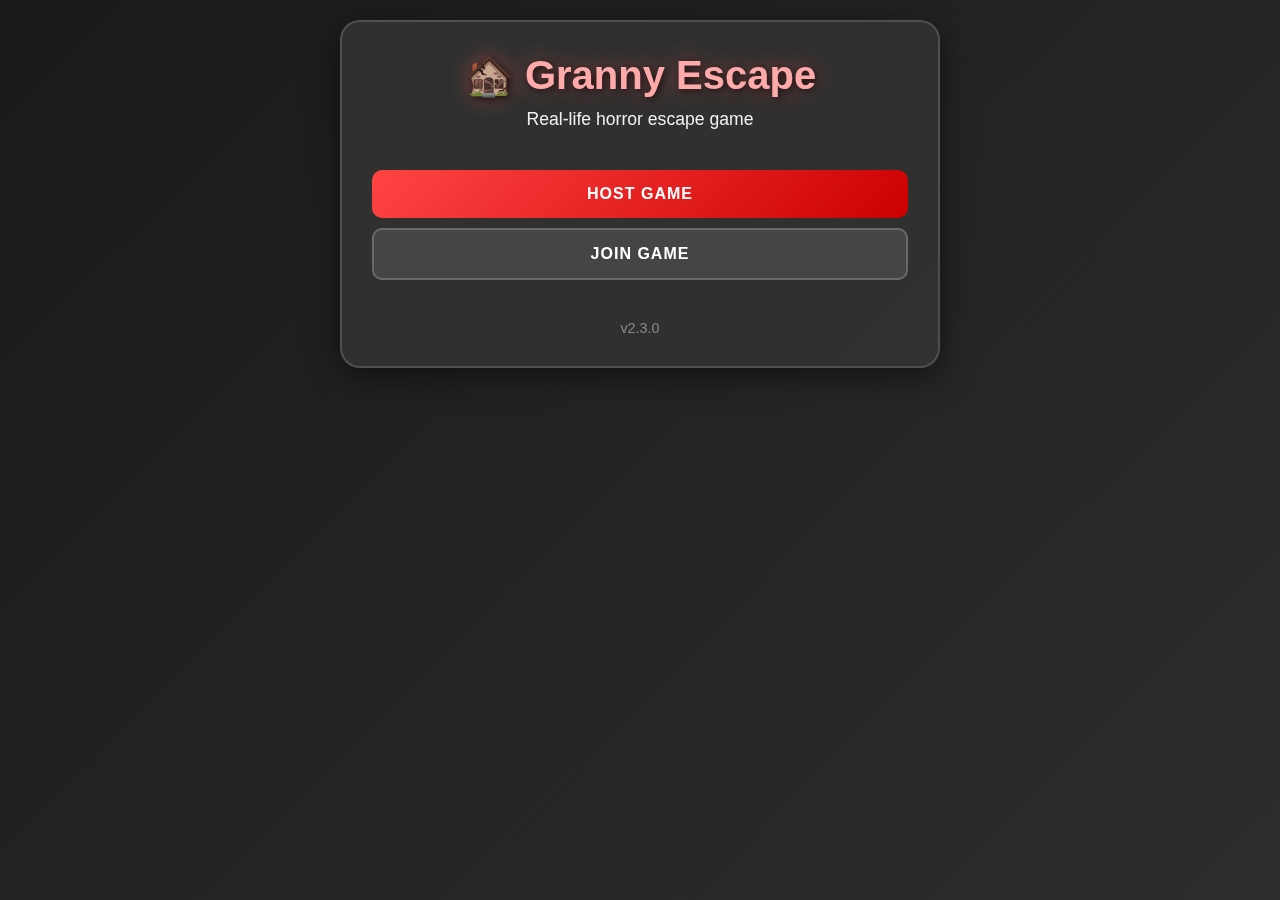
<file: index.html>
<!DOCTYPE html>
<html lang="en">
<head>
    <meta charset="UTF-8">
    <meta name="viewport" content="width=device-width, initial-scale=1.0">
    <title>Granny Escape Game</title>
    <link rel="stylesheet" href="styles.css">
</head>
<body>
    <!-- Welcome Screen -->
    <div id="welcome-screen" class="screen active">
        <div class="container">
            <h1>🏚️ Granny Escape</h1>
            <p class="subtitle">Real-life horror escape game</p>
            <button onclick="showHostSetup()" class="btn btn-primary">Host Game</button>
            <button onclick="showJoinGame()" class="btn btn-secondary">Join Game</button>
            <div style="text-align: center; margin-top: 30px; color: #888; font-size: 0.9rem;">v2.3.0</div>
        </div>
    </div>

    <!-- Host Setup Screen -->
    <div id="host-setup-screen" class="screen">
        <div class="container">
            <h2>Host Game Setup</h2>
            
            <div class="form-group">
                <label>Number of Levels</label>
                <input type="number" id="num-levels" min="1" max="10" value="5">
            </div>

            <div class="form-group">
                <label>Lives Per Player</label>
                <input type="number" id="num-lives" min="1" max="10" value="3">
            </div>

            <div class="form-group">
                <label>Sound Interval - Minimum: <span id="interval-min-value">10</span> seconds</label>
                <input type="range" id="sound-interval-min" min="5" max="60" value="10" step="1" oninput="updateIntervalMinDisplay()">
            </div>

            <div class="form-group">
                <label>Sound Interval - Maximum: <span id="interval-max-value">30</span> seconds</label>
                <input type="range" id="sound-interval-max" min="5" max="60" value="30" step="1" oninput="updateIntervalMaxDisplay()">
            </div>

            <div class="form-group">
                <label>Sound Volume: <span id="volume-value">50</span>%</label>
                <input type="range" id="sound-volume" min="0" max="100" value="50" step="5" oninput="updateVolumeDisplay()">
                <button onclick="testSound()" class="btn btn-secondary" style="margin-top: 10px;">🔊 Test Sound</button>
            </div>

            <div id="levels-config">
                <!-- Level configuration will be dynamically generated -->
            </div>

            <button onclick="generateLevelInputs()" class="btn btn-secondary">Configure Levels</button>
            <button onclick="startGame()" class="btn btn-primary" id="start-game-btn" style="display:none;">Start Game</button>
            <button onclick="showWelcome()" class="btn btn-link">Back</button>
        </div>
    </div>

    <!-- Join Game Screen -->
    <div id="join-screen" class="screen">
        <div class="container">
            <h2>Join Game</h2>
            
            <div class="form-group">
                <label>Your Name</label>
                <input type="text" id="player-name-input" placeholder="Enter your name">
            </div>

            <button onclick="joinGameFromUrl()" class="btn btn-primary">Join Game</button>
            <button onclick="showWelcome()" class="btn btn-link">Back</button>
            <div id="join-error" class="error-message"></div>
        </div>
    </div>

    <!-- Game Dashboard -->
    <div id="game-screen" class="screen">
        <div class="container">
            <div class="game-header">
                <h2 id="player-name-display"></h2>
                <div id="lives-display" class="lives"></div>
                <div id="sound-timer" class="sound-timer">Next sound in: <span id="countdown">--</span>s</div>
                <button onclick="forceRefresh()" class="btn btn-secondary" id="granny-refresh-btn" style="display: none; margin-top: 10px;">🔄 Refresh Player List</button>
            </div>

            <div class="progress-section">
                <h3>Your Progress</h3>
                <div id="player-progress" class="progress-bar"></div>
            </div>

            <div class="clues-section">
                <h3>Clues (Incomplete Levels)</h3>
                <div id="clues-list"></div>
            </div>

            <div class="code-entry-section">
                <h3>Enter Code</h3>
                <input type="number" id="code-input" placeholder="4-digit code" maxlength="4" pattern="[0-9]{4}">
                <button onclick="submitCode()" class="btn btn-primary">Submit Code</button>
                <div id="code-feedback" class="feedback-message"></div>
            </div>

            <div class="action-section">
                <button onclick="playerCaught()" class="btn btn-danger btn-large">I'VE BEEN CAUGHT</button>
            </div>

            <div class="leaderboard-section">
                <h3>Leaderboard</h3>
                <div id="leaderboard"></div>
            </div>

            <div id="game-over-message" class="game-over"></div>
        </div>
    </div>

    <audio id="game-audio" preload="auto"></audio>
    <script src="game.js"></script>
</body>
</html>
</file>
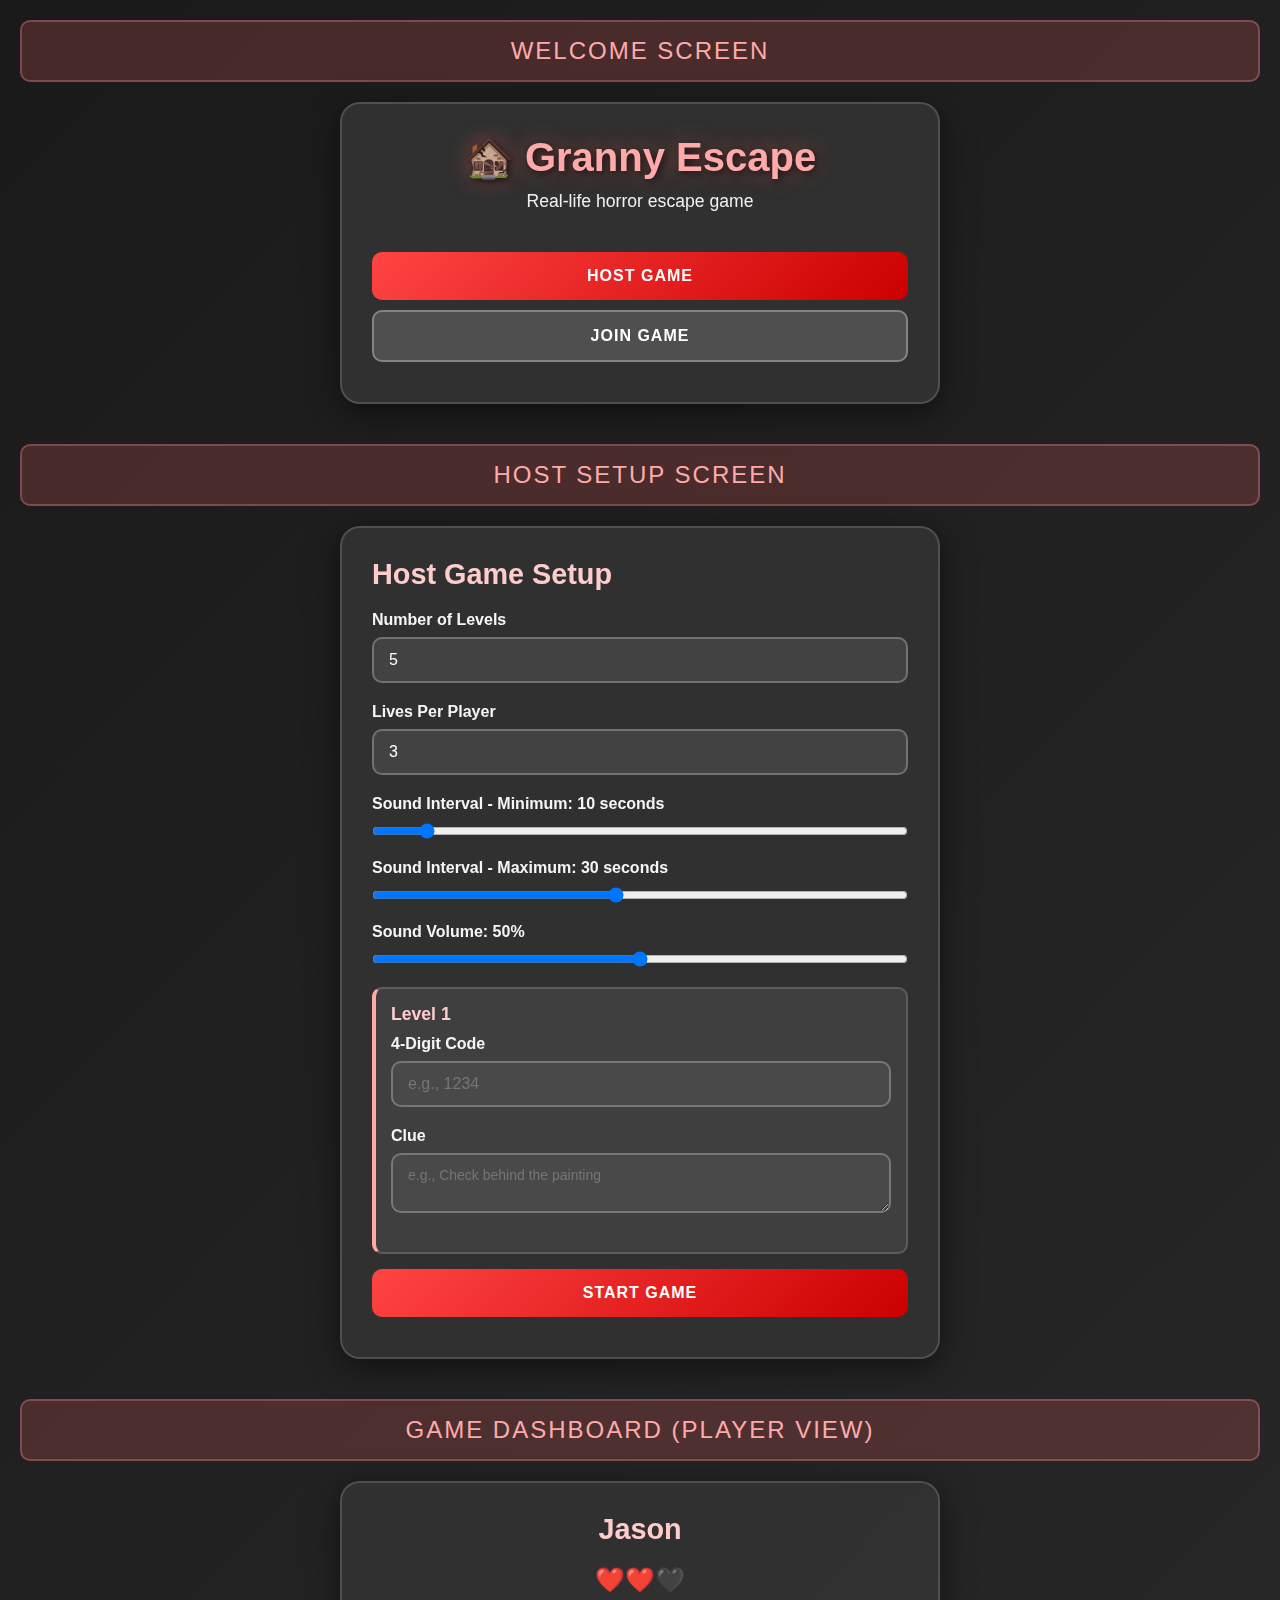
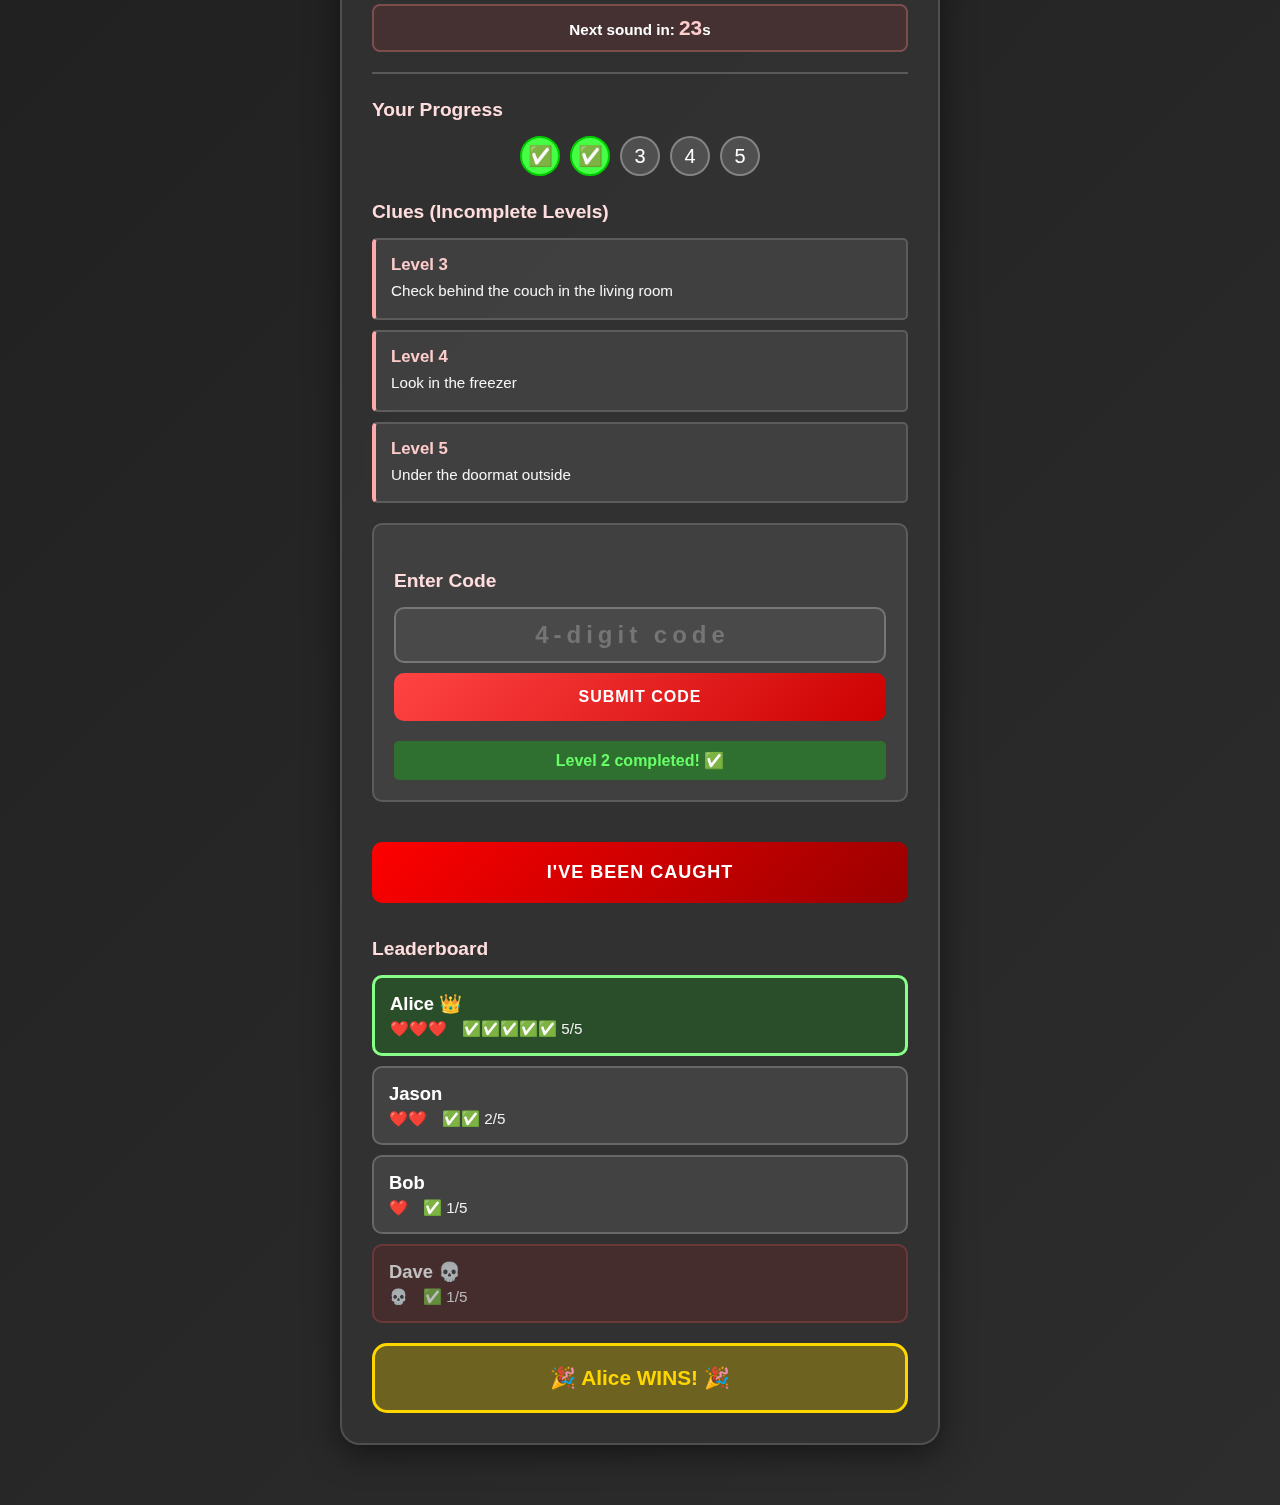
<file: working-preview.html>
<!DOCTYPE html>
<html lang="en">
<head>
    <meta charset="UTF-8">
    <meta name="viewport" content="width=device-width, initial-scale=1.0">
    <title>Granny Escape Game - Preview</title>
    <style>
        * {
            margin: 0;
            padding: 0;
            box-sizing: border-box;
        }

        body {
            font-family: -apple-system, BlinkMacSystemFont, 'Segoe UI', Roboto, Oxygen, Ubuntu, Cantarell, sans-serif;
            background: linear-gradient(135deg, #1a1a1a 0%, #2d2d2d 100%);
            color: #f5f5f5;
            min-height: 100vh;
            padding: 20px;
        }

        .container {
            max-width: 600px;
            margin: 0 auto 40px;
            background: rgba(50, 50, 50, 0.95);
            border-radius: 20px;
            padding: 30px;
            backdrop-filter: blur(10px);
            box-shadow: 0 8px 32px rgba(0, 0, 0, 0.5);
            border: 2px solid rgba(255, 255, 255, 0.15);
        }

        h1 {
            font-size: 2.5rem;
            text-align: center;
            margin-bottom: 10px;
            color: #ffaaaa;
            text-shadow: 2px 2px 8px rgba(0, 0, 0, 0.8), 0 0 20px rgba(255, 100, 100, 0.5);
        }

        h2 {
            font-size: 1.8rem;
            margin-bottom: 20px;
            color: #ffcccc;
        }

        h3 {
            font-size: 1.2rem;
            margin-bottom: 15px;
            margin-top: 25px;
            color: #ffdddd;
        }

        h4 {
            color: #ffcccc;
            margin-bottom: 10px;
            font-size: 1.1rem;
        }

        .subtitle {
            text-align: center;
            color: #f0f0f0;
            margin-bottom: 40px;
            font-size: 1.1rem;
        }

        .form-group {
            margin-bottom: 20px;
        }

        .form-group label {
            display: block;
            margin-bottom: 8px;
            color: #f5f5f5;
            font-weight: 600;
            font-size: 1rem;
        }

        input[type="text"],
        input[type="number"] {
            width: 100%;
            padding: 12px 15px;
            border: 2px solid rgba(255, 255, 255, 0.25);
            border-radius: 10px;
            background: rgba(80, 80, 80, 0.6);
            color: #ffffff;
            font-size: 16px;
        }

        textarea {
            width: 100%;
            padding: 12px 15px;
            border: 2px solid rgba(255, 255, 255, 0.25);
            border-radius: 10px;
            background: rgba(80, 80, 80, 0.6);
            color: #ffffff;
            font-size: 14px;
            font-family: inherit;
            resize: vertical;
            min-height: 60px;
        }

        input[type="range"] {
            width: 100%;
            height: 8px;
            border-radius: 5px;
            background: rgba(255, 255, 255, 0.2);
            outline: none;
        }

        .btn {
            width: 100%;
            padding: 15px 25px;
            border: none;
            border-radius: 10px;
            font-size: 16px;
            font-weight: 600;
            cursor: pointer;
            margin-bottom: 10px;
            text-transform: uppercase;
            letter-spacing: 1px;
        }

        .btn-primary {
            background: linear-gradient(135deg, #ff4444 0%, #cc0000 100%);
            color: white;
        }

        .btn-secondary {
            background: rgba(255, 255, 255, 0.15);
            color: white;
            border: 2px solid rgba(255, 255, 255, 0.3);
        }

        .btn-danger {
            background: linear-gradient(135deg, #ff0000 0%, #990000 100%);
            color: white;
            padding: 20px 25px;
            font-size: 18px;
            margin-top: 20px;
        }

        .lives {
            font-size: 1.5rem;
            text-align: center;
            margin: 10px 0;
        }

        .progress-bar {
            display: flex;
            gap: 10px;
            flex-wrap: wrap;
            justify-content: center;
        }

        .progress-item {
            width: 40px;
            height: 40px;
            border-radius: 50%;
            display: flex;
            align-items: center;
            justify-content: center;
            font-size: 20px;
            background: rgba(255, 255, 255, 0.15);
            border: 2px solid rgba(255, 255, 255, 0.3);
            color: #ffffff;
        }

        .progress-item.completed {
            background: #44ff44;
            border-color: #00cc00;
        }

        .clue-item {
            background: rgba(80, 80, 80, 0.5);
            padding: 15px;
            margin-bottom: 10px;
            border-radius: 5px;
            border: 2px solid rgba(255, 255, 255, 0.15);
            border-left: 4px solid #ffaaaa;
        }

        .clue-label {
            font-weight: bold;
            color: #ffcccc;
            margin-bottom: 5px;
            font-size: 1.05rem;
        }

        .clue-text {
            color: #f5f5f5;
            font-size: 0.95rem;
            line-height: 1.5;
        }

        .leaderboard-item {
            background: rgba(80, 80, 80, 0.6);
            padding: 15px;
            margin-bottom: 10px;
            border-radius: 10px;
            display: flex;
            justify-content: space-between;
            align-items: center;
            border: 2px solid rgba(255, 255, 255, 0.2);
        }

        .leaderboard-item.eliminated {
            opacity: 0.7;
            background: rgba(100, 40, 40, 0.6);
            border-color: rgba(255, 100, 100, 0.3);
        }

        .leaderboard-item.winner {
            background: rgba(40, 100, 40, 0.6);
            border: 3px solid #88ff88;
        }

        .player-name {
            font-weight: bold;
            font-size: 1.15rem;
            margin-bottom: 5px;
            color: #ffffff;
        }

        .player-stats {
            display: flex;
            gap: 15px;
            font-size: 0.95rem;
            color: #f0f0f0;
        }

        .code-entry-section {
            background: rgba(80, 80, 80, 0.5);
            padding: 20px;
            border-radius: 10px;
            margin: 20px 0;
            border: 2px solid rgba(255, 255, 255, 0.15);
        }

        .feedback-message {
            margin-top: 10px;
            padding: 10px;
            border-radius: 5px;
            text-align: center;
            font-weight: 600;
            font-size: 1rem;
        }

        .feedback-message.success {
            background: rgba(0, 255, 0, 0.25);
            color: #66ff66;
        }

        .game-over {
            background: rgba(255, 215, 0, 0.3);
            border: 3px solid #ffd700;
            padding: 20px;
            border-radius: 15px;
            text-align: center;
            margin-top: 20px;
            font-size: 1.3rem;
            font-weight: bold;
            color: #ffd700;
        }

        .sound-timer {
            margin-top: 10px;
            padding: 10px;
            background: rgba(100, 50, 50, 0.4);
            border-radius: 8px;
            font-size: 0.95rem;
            color: #ffffff;
            font-weight: 600;
            border: 2px solid rgba(255, 150, 150, 0.3);
            text-align: center;
        }

        #countdown {
            font-weight: bold;
            color: #ffcccc;
            font-size: 1.3rem;
        }

        .level-config-item {
            background: rgba(80, 80, 80, 0.5);
            padding: 15px;
            margin-bottom: 15px;
            border-radius: 10px;
            border: 2px solid rgba(255, 255, 255, 0.15);
            border-left: 4px solid #ffaaaa;
        }

        .game-header {
            text-align: center;
            margin-bottom: 20px;
            padding-bottom: 20px;
            border-bottom: 2px solid rgba(255, 255, 255, 0.2);
        }

        .screen-title {
            text-align: center;
            color: #ffaaaa;
            font-size: 1.5rem;
            margin-bottom: 20px;
            text-transform: uppercase;
            letter-spacing: 2px;
            background: rgba(255, 100, 100, 0.2);
            padding: 15px;
            border-radius: 10px;
            border: 2px solid rgba(255, 150, 150, 0.3);
        }
    </style>
</head>
<body>
    <!-- Welcome Screen -->
    <div class="screen-title">Welcome Screen</div>
    <div class="container">
        <h1>🏚️ Granny Escape</h1>
        <p class="subtitle">Real-life horror escape game</p>
        <button class="btn btn-primary">Host Game</button>
        <button class="btn btn-secondary">Join Game</button>
    </div>

    <!-- Host Setup -->
    <div class="screen-title">Host Setup Screen</div>
    <div class="container">
        <h2>Host Game Setup</h2>
        
        <div class="form-group">
            <label>Number of Levels</label>
            <input type="number" value="5" readonly>
        </div>

        <div class="form-group">
            <label>Lives Per Player</label>
            <input type="number" value="3" readonly>
        </div>

        <div class="form-group">
            <label>Sound Interval - Minimum: <span>10</span> seconds</label>
            <input type="range" min="5" max="60" value="10">
        </div>

        <div class="form-group">
            <label>Sound Interval - Maximum: <span>30</span> seconds</label>
            <input type="range" min="5" max="60" value="30">
        </div>

        <div class="form-group">
            <label>Sound Volume: <span>50</span>%</label>
            <input type="range" min="0" max="100" value="50">
        </div>

        <div class="level-config-item">
            <h4>Level 1</h4>
            <div class="form-group">
                <label>4-Digit Code</label>
                <input type="number" placeholder="e.g., 1234" readonly>
            </div>
            <div class="form-group">
                <label>Clue</label>
                <textarea placeholder="e.g., Check behind the painting" readonly></textarea>
            </div>
        </div>

        <button class="btn btn-primary">Start Game</button>
    </div>

    <!-- Game Dashboard -->
    <div class="screen-title">Game Dashboard (Player View)</div>
    <div class="container">
        <div class="game-header">
            <h2>Jason</h2>
            <div class="lives">❤️❤️🖤</div>
            <div class="sound-timer">Next sound in: <span id="countdown">23</span>s</div>
        </div>

        <div class="progress-section">
            <h3>Your Progress</h3>
            <div class="progress-bar">
                <div class="progress-item completed">✅</div>
                <div class="progress-item completed">✅</div>
                <div class="progress-item">3</div>
                <div class="progress-item">4</div>
                <div class="progress-item">5</div>
            </div>
        </div>

        <div class="clues-section">
            <h3>Clues (Incomplete Levels)</h3>
            <div class="clue-item">
                <div class="clue-label">Level 3</div>
                <div class="clue-text">Check behind the couch in the living room</div>
            </div>
            <div class="clue-item">
                <div class="clue-label">Level 4</div>
                <div class="clue-text">Look in the freezer</div>
            </div>
            <div class="clue-item">
                <div class="clue-label">Level 5</div>
                <div class="clue-text">Under the doormat outside</div>
            </div>
        </div>

        <div class="code-entry-section">
            <h3>Enter Code</h3>
            <input type="number" placeholder="4-digit code" style="text-align: center; font-size: 24px; letter-spacing: 5px; font-weight: bold;">
            <button class="btn btn-primary" style="margin-top: 10px;">Submit Code</button>
            <div class="feedback-message success">Level 2 completed! ✅</div>
        </div>

        <div class="action-section">
            <button class="btn btn-danger">I'VE BEEN CAUGHT</button>
        </div>

        <div class="leaderboard-section">
            <h3>Leaderboard</h3>
            
            <div class="leaderboard-item winner">
                <div class="player-info">
                    <div class="player-name">Alice 👑</div>
                    <div class="player-stats">
                        <span>❤️❤️❤️</span>
                        <span>✅✅✅✅✅ 5/5</span>
                    </div>
                </div>
            </div>

            <div class="leaderboard-item">
                <div class="player-info">
                    <div class="player-name">Jason</div>
                    <div class="player-stats">
                        <span>❤️❤️</span>
                        <span>✅✅ 2/5</span>
                    </div>
                </div>
            </div>

            <div class="leaderboard-item">
                <div class="player-info">
                    <div class="player-name">Bob</div>
                    <div class="player-stats">
                        <span>❤️</span>
                        <span>✅ 1/5</span>
                    </div>
                </div>
            </div>

            <div class="leaderboard-item eliminated">
                <div class="player-info">
                    <div class="player-name">Dave 💀</div>
                    <div class="player-stats">
                        <span>💀</span>
                        <span>✅ 1/5</span>
                    </div>
                </div>
            </div>
        </div>

        <div class="game-over">
            🎉 Alice WINS! 🎉
        </div>
    </div>
</body>
</html>
</file>
<file: styles.css>
* {
    margin: 0;
    padding: 0;
    box-sizing: border-box;
}

body {
    font-family: -apple-system, BlinkMacSystemFont, 'Segoe UI', Roboto, Oxygen, Ubuntu, Cantarell, sans-serif;
    background: linear-gradient(135deg, #1a1a1a 0%, #2d2d2d 100%);
    color: #f5f5f5;
    min-height: 100vh;
    padding: 20px;
}

.screen {
    display: none;
}

.screen.active {
    display: block;
}

.container {
    max-width: 600px;
    margin: 0 auto;
    background: rgba(50, 50, 50, 0.95);
    border-radius: 20px;
    padding: 30px;
    backdrop-filter: blur(10px);
    box-shadow: 0 8px 32px rgba(0, 0, 0, 0.5);
    border: 2px solid rgba(255, 255, 255, 0.15);
}

h1 {
    font-size: 2.5rem;
    text-align: center;
    margin-bottom: 10px;
    color: #ffaaaa;
    text-shadow: 2px 2px 8px rgba(0, 0, 0, 0.8), 0 0 20px rgba(255, 100, 100, 0.5);
}

h2 {
    font-size: 1.8rem;
    margin-bottom: 20px;
    color: #ffcccc;
}

h3 {
    font-size: 1.2rem;
    margin-bottom: 15px;
    margin-top: 25px;
    color: #ffdddd;
}

.subtitle {
    text-align: center;
    color: #f0f0f0;
    margin-bottom: 40px;
    font-size: 1.1rem;
}

/* Form Elements */
.form-group {
    margin-bottom: 20px;
}

.form-group label {
    display: block;
    margin-bottom: 8px;
    color: #f5f5f5;
    font-weight: 600;
    font-size: 1rem;
}

input[type="text"],
input[type="number"] {
    width: 100%;
    padding: 12px 15px;
    border: 2px solid rgba(255, 255, 255, 0.25);
    border-radius: 10px;
    background: rgba(80, 80, 80, 0.6);
    color: #ffffff;
    font-size: 16px;
    transition: all 0.3s;
}

input[type="text"]:focus,
input[type="number"]:focus {
    outline: none;
    border-color: #ffaaaa;
    background: rgba(90, 90, 90, 0.7);
}

textarea {
    width: 100%;
    padding: 12px 15px;
    border: 2px solid rgba(255, 255, 255, 0.25);
    border-radius: 10px;
    background: rgba(80, 80, 80, 0.6);
    color: #ffffff;
    font-size: 14px;
    font-family: inherit;
    resize: vertical;
    min-height: 60px;
}

textarea:focus {
    outline: none;
    border-color: #ffaaaa;
    background: rgba(90, 90, 90, 0.7);
}

/* Buttons */
.btn {
    width: 100%;
    padding: 15px 25px;
    border: none;
    border-radius: 10px;
    font-size: 16px;
    font-weight: 600;
    cursor: pointer;
    transition: all 0.3s;
    margin-bottom: 10px;
    text-transform: uppercase;
    letter-spacing: 1px;
}

.btn-primary {
    background: linear-gradient(135deg, #ff4444 0%, #cc0000 100%);
    color: white;
}

.btn-primary:hover {
    transform: translateY(-2px);
    box-shadow: 0 5px 15px rgba(255, 68, 68, 0.4);
}

.btn-secondary {
    background: rgba(255, 255, 255, 0.1);
    color: white;
    border: 2px solid rgba(255, 255, 255, 0.2);
}

.btn-secondary:hover {
    background: rgba(255, 255, 255, 0.15);
}

.btn-danger {
    background: linear-gradient(135deg, #ff0000 0%, #990000 100%);
    color: white;
}

.btn-danger:hover {
    transform: scale(1.02);
    box-shadow: 0 5px 20px rgba(255, 0, 0, 0.5);
}

.btn-large {
    padding: 20px 25px;
    font-size: 18px;
    margin-top: 20px;
}

.btn-link {
    background: transparent;
    color: #aaaaaa;
    text-decoration: underline;
    padding: 10px;
}

.btn-link:hover {
    color: #ffffff;
}

/* Lives Display */
.lives {
    font-size: 1.5rem;
    text-align: center;
    margin: 10px 0;
}

/* Progress Bar */
.progress-bar {
    display: flex;
    gap: 10px;
    flex-wrap: wrap;
    justify-content: center;
}

.progress-item {
    width: 40px;
    height: 40px;
    border-radius: 50%;
    display: flex;
    align-items: center;
    justify-content: center;
    font-size: 20px;
    background: rgba(255, 255, 255, 0.1);
    border: 2px solid rgba(255, 255, 255, 0.2);
}

.progress-item.completed {
    background: #44ff44;
    border-color: #00cc00;
}

/* Clues */
.clue-item {
    background: rgba(80, 80, 80, 0.5);
    border-left: 4px solid #ffaaaa;
    padding: 15px;
    margin-bottom: 10px;
    border-radius: 5px;
    border: 2px solid rgba(255, 255, 255, 0.15);
    border-left: 4px solid #ffaaaa;
}

.clue-label {
    font-weight: bold;
    color: #ffcccc;
    margin-bottom: 5px;
    font-size: 1.05rem;
}

.clue-text {
    color: #f5f5f5;
    font-size: 0.95rem;
    line-height: 1.5;
}

/* Leaderboard */
.leaderboard-item {
    background: rgba(80, 80, 80, 0.6);
    padding: 15px;
    margin-bottom: 10px;
    border-radius: 10px;
    display: flex;
    justify-content: space-between;
    align-items: center;
    border: 2px solid rgba(255, 255, 255, 0.2);
}

.leaderboard-item.eliminated {
    opacity: 0.7;
    background: rgba(100, 40, 40, 0.6);
    border-color: rgba(255, 100, 100, 0.3);
}

.leaderboard-item.winner {
    background: rgba(40, 100, 40, 0.6);
    border: 3px solid #88ff88;
}

.player-info {
    flex: 1;
}

.player-name {
    font-weight: bold;
    font-size: 1.15rem;
    margin-bottom: 5px;
    color: #ffffff;
}

.player-stats {
    display: flex;
    gap: 15px;
    font-size: 0.95rem;
    color: #f0f0f0;
}

/* Messages */
.error-message {
    color: #ff6666;
    margin-top: 10px;
    text-align: center;
    font-weight: 500;
}

.feedback-message {
    margin-top: 10px;
    padding: 10px;
    border-radius: 5px;
    text-align: center;
    font-weight: 600;
    font-size: 1rem;
}

.feedback-message.success {
    background: rgba(0, 255, 0, 0.25);
    color: #66ff66;
}

.feedback-message.error {
    background: rgba(255, 0, 0, 0.25);
    color: #ff6666;
}

.game-over {
    display: none;
    background: rgba(255, 215, 0, 0.2);
    border: 3px solid #ffd700;
    padding: 20px;
    border-radius: 15px;
    text-align: center;
    margin-top: 20px;
    font-size: 1.3rem;
    font-weight: bold;
    color: #ffd700;
}

.game-over.show {
    display: block;
    animation: pulse 1s infinite;
}

@keyframes pulse {
    0%, 100% {
        transform: scale(1);
    }
    50% {
        transform: scale(1.02);
    }
}

/* Level Config */
.level-config-item {
    background: rgba(80, 80, 80, 0.5);
    padding: 15px;
    margin-bottom: 15px;
    border-radius: 10px;
    border: 2px solid rgba(255, 255, 255, 0.15);
    border-left: 4px solid #ffaaaa;
}

.level-config-item h4 {
    color: #ffcccc;
    margin-bottom: 10px;
    font-size: 1.1rem;
}

/* Game Header */
.game-header {
    text-align: center;
    margin-bottom: 20px;
    padding-bottom: 20px;
    border-bottom: 2px solid rgba(255, 255, 255, 0.1);
}

.sound-timer {
    margin-top: 10px;
    padding: 10px;
    background: rgba(100, 50, 50, 0.4);
    border-radius: 8px;
    font-size: 0.95rem;
    color: #ffffff;
    font-weight: 600;
    border: 2px solid rgba(255, 150, 150, 0.3);
}

#countdown {
    font-weight: bold;
    color: #ffcccc;
    font-size: 1.3rem;
}

/* Range Sliders */
input[type="range"] {
    width: 100%;
    height: 8px;
    border-radius: 5px;
    background: rgba(255, 255, 255, 0.1);
    outline: none;
    -webkit-appearance: none;
}

input[type="range"]::-webkit-slider-thumb {
    -webkit-appearance: none;
    appearance: none;
    width: 20px;
    height: 20px;
    border-radius: 50%;
    background: #ff6666;
    cursor: pointer;
    transition: all 0.3s;
}

input[type="range"]::-webkit-slider-thumb:hover {
    background: #ff4444;
    transform: scale(1.2);
}

input[type="range"]::-moz-range-thumb {
    width: 20px;
    height: 20px;
    border-radius: 50%;
    background: #ff6666;
    cursor: pointer;
    border: none;
    transition: all 0.3s;
}

input[type="range"]::-moz-range-thumb:hover {
    background: #ff4444;
    transform: scale(1.2);
}

select {
    width: 100%;
    padding: 12px 15px;
    border: 2px solid rgba(255, 255, 255, 0.25);
    border-radius: 10px;
    background: rgba(80, 80, 80, 0.6);
    color: #ffffff;
    font-size: 16px;
    cursor: pointer;
}

select:focus {
    outline: none;
    border-color: #ffaaaa;
    background: rgba(90, 90, 90, 0.7);
}

option {
    background: #2d2d2d;
    color: #ffffff;
}

/* Code Entry Section */
.code-entry-section {
    background: rgba(80, 80, 80, 0.5);
    padding: 20px;
    border-radius: 10px;
    margin: 20px 0;
    border: 2px solid rgba(255, 255, 255, 0.15);
}

#code-input {
    text-align: center;
    font-size: 24px;
    letter-spacing: 5px;
    font-weight: bold;
}

/* Responsive */
@media (max-width: 480px) {
    .container {
        padding: 20px;
    }
    
    h1 {
        font-size: 2rem;
    }
    
    h2 {
        font-size: 1.5rem;
    }
}

/* Empty states */
.empty-state {
    text-align: center;
    color: #d0d0d0;
    padding: 20px;
    font-style: italic;
    font-size: 0.95rem;
}
</file>
